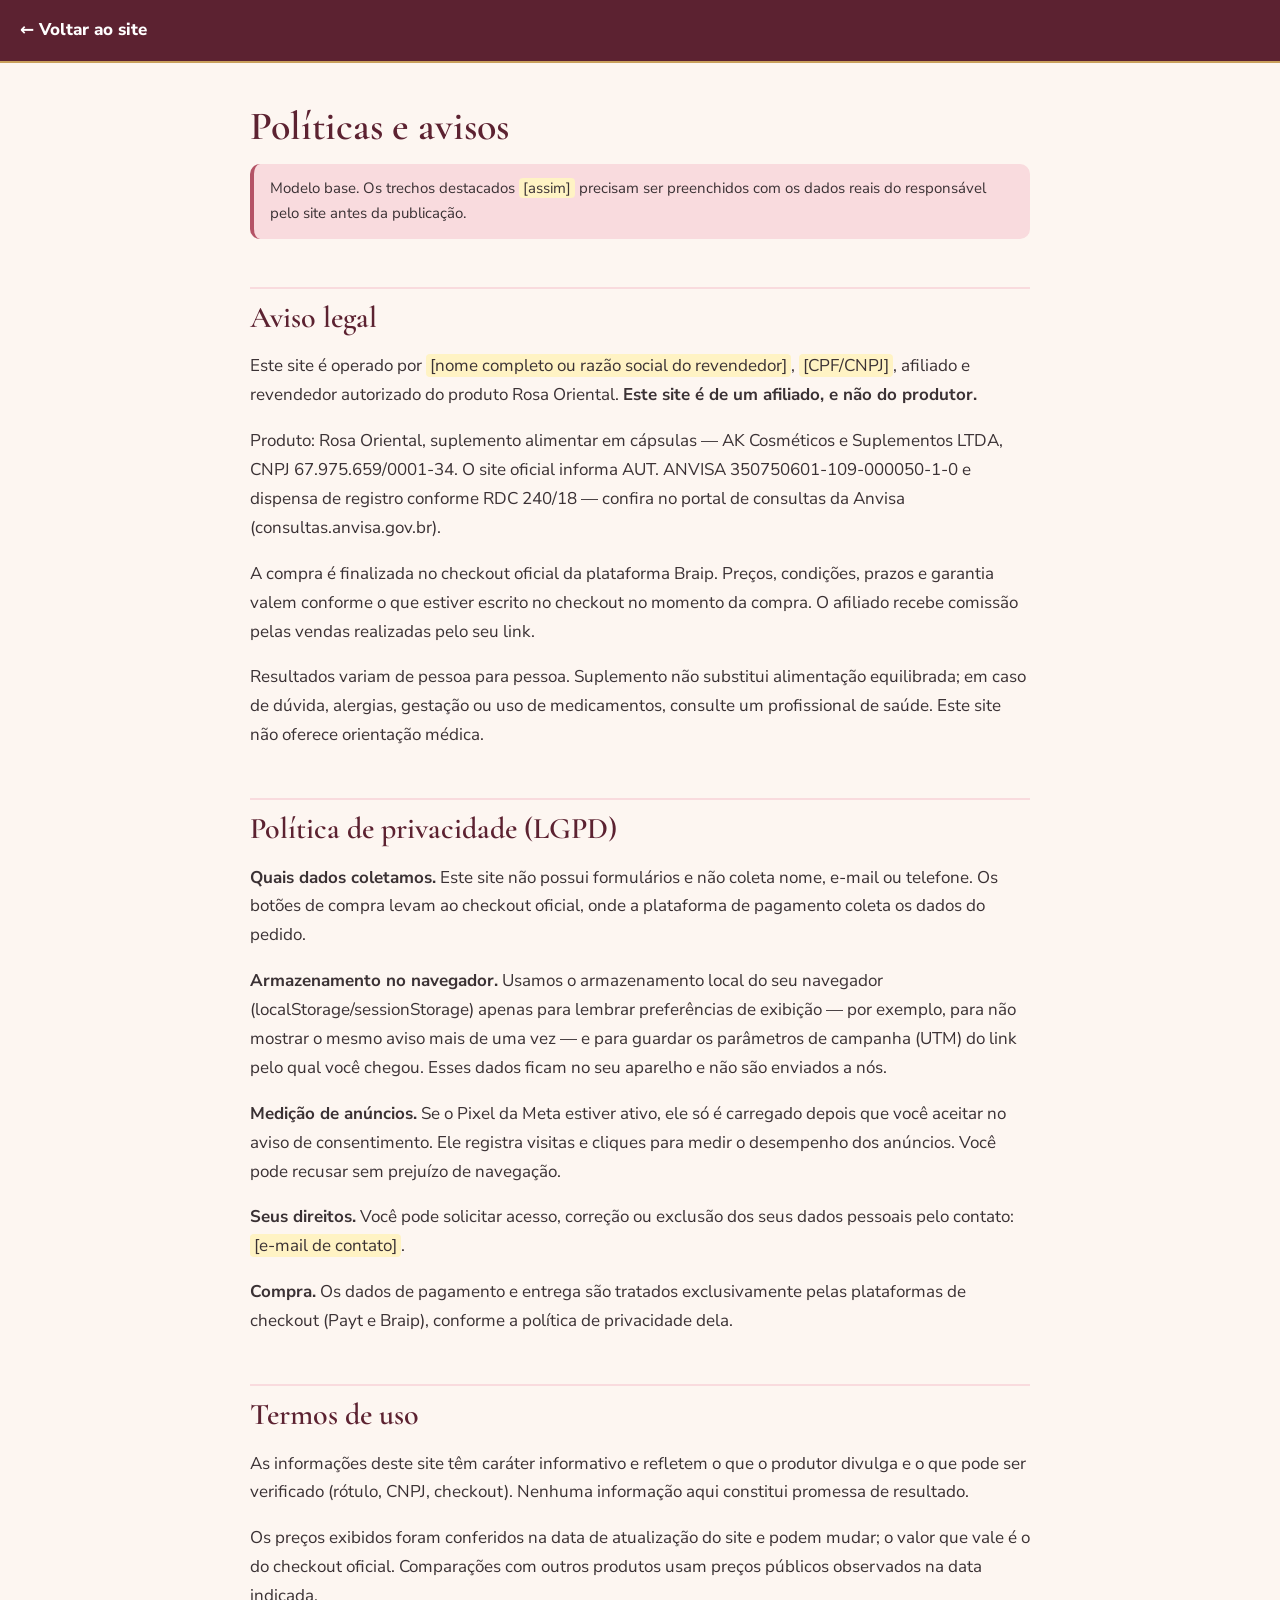
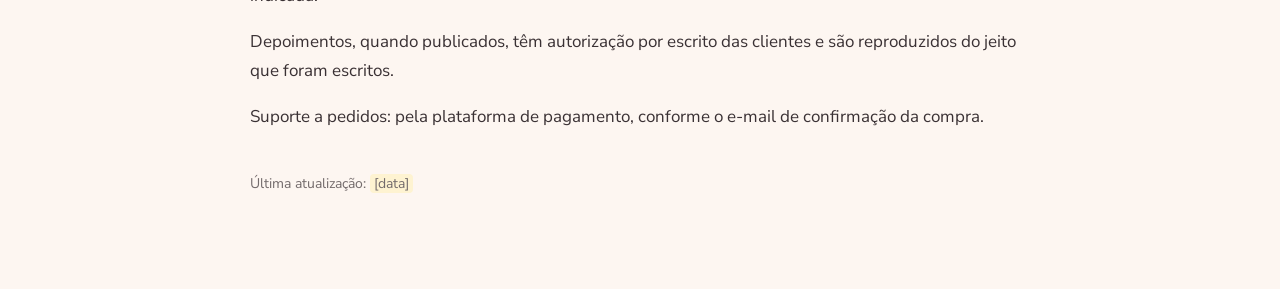
<file: legal.html>
<!doctype html>
<html lang="pt-BR">
<head>
<meta charset="utf-8">
<meta name="viewport" content="width=device-width, initial-scale=1">
<title>Políticas e Avisos | Rosa Oriental</title>
<meta name="robots" content="noindex">
<link rel="icon" href="assets/img/favicon.svg" type="image/svg+xml">
<link rel="preconnect" href="https://fonts.googleapis.com">
<link rel="preconnect" href="https://fonts.gstatic.com" crossorigin>
<link href="https://fonts.googleapis.com/css2?family=Cormorant+Garamond:wght@600&family=Nunito+Sans:opsz,wght@6..12,400;6..12,700;6..12,800&display=swap" rel="stylesheet">
<style>
  :root{--creme:#FDF6F1;--sakura:#F9DBDE;--bordo:#5C2231;--rose:#B45366;--dourado:#C9A05C;--grafite:#3A3134}
  *{box-sizing:border-box}
  body{margin:0;background:var(--creme);color:var(--grafite);font:17px/1.7 "Nunito Sans",system-ui,sans-serif}
  .top{background:var(--bordo);border-bottom:2px solid var(--dourado);padding:16px 20px}
  .top a{color:#fff;text-decoration:none;font-weight:800}
  main{max-width:820px;margin:0 auto;padding:40px 20px 80px}
  h1,h2{font-family:"Cormorant Garamond",Georgia,serif;color:var(--bordo);font-weight:600;line-height:1.15}
  h1{font-size:40px;margin:0 0 8px}
  h2{font-size:30px;margin:48px 0 10px;padding-top:12px;border-top:2px solid var(--sakura)}
  .note{background:var(--sakura);border-left:4px solid var(--rose);padding:12px 16px;border-radius:10px;font-size:15px}
  a{color:var(--rose)}
  .fill{background:#fff3c4;padding:0 4px;border-radius:4px}
</style>
</head>
<body>
<div class="top"><a href="index.html">← Voltar ao site</a></div>
<main>
  <h1>Políticas e avisos</h1>
  <p class="note">Modelo base. Os trechos destacados <span class="fill">[assim]</span> precisam ser preenchidos com os dados reais do responsável pelo site antes da publicação.</p>

  <h2 id="aviso">Aviso legal</h2>
  <p>Este site é operado por <span class="fill">[nome completo ou razão social do revendedor]</span>, <span class="fill">[CPF/CNPJ]</span>, afiliado e revendedor autorizado do produto Rosa Oriental. <b>Este site é de um afiliado, e não do produtor.</b></p>
  <p>Produto: Rosa Oriental, suplemento alimentar em cápsulas — AK Cosméticos e Suplementos LTDA, CNPJ 67.975.659/0001-34. O site oficial informa AUT. ANVISA 350750601-109-000050-1-0 e dispensa de registro conforme RDC 240/18 — confira no portal de consultas da Anvisa (consultas.anvisa.gov.br).</p>
  <p>A compra é finalizada no checkout oficial da plataforma Braip. Preços, condições, prazos e garantia valem conforme o que estiver escrito no checkout no momento da compra. O afiliado recebe comissão pelas vendas realizadas pelo seu link.</p>
  <p>Resultados variam de pessoa para pessoa. Suplemento não substitui alimentação equilibrada; em caso de dúvida, alergias, gestação ou uso de medicamentos, consulte um profissional de saúde. Este site não oferece orientação médica.</p>

  <h2 id="privacidade">Política de privacidade (LGPD)</h2>
  <p><b>Quais dados coletamos.</b> Este site não possui formulários e não coleta nome, e-mail ou telefone. Os botões de compra levam ao checkout oficial, onde a plataforma de pagamento coleta os dados do pedido.</p>
  <p><b>Armazenamento no navegador.</b> Usamos o armazenamento local do seu navegador (localStorage/sessionStorage) apenas para lembrar preferências de exibição — por exemplo, para não mostrar o mesmo aviso mais de uma vez — e para guardar os parâmetros de campanha (UTM) do link pelo qual você chegou. Esses dados ficam no seu aparelho e não são enviados a nós.</p>
  <p><b>Medição de anúncios.</b> Se o Pixel da Meta estiver ativo, ele só é carregado depois que você aceitar no aviso de consentimento. Ele registra visitas e cliques para medir o desempenho dos anúncios. Você pode recusar sem prejuízo de navegação.</p>
  <p><b>Seus direitos.</b> Você pode solicitar acesso, correção ou exclusão dos seus dados pessoais pelo contato: <span class="fill">[e-mail de contato]</span>.</p>
  <p><b>Compra.</b> Os dados de pagamento e entrega são tratados exclusivamente pelas plataformas de checkout (Payt e Braip), conforme a política de privacidade dela.</p>

  <h2 id="termos">Termos de uso</h2>
  <p>As informações deste site têm caráter informativo e refletem o que o produtor divulga e o que pode ser verificado (rótulo, CNPJ, checkout). Nenhuma informação aqui constitui promessa de resultado.</p>
  <p>Os preços exibidos foram conferidos na data de atualização do site e podem mudar; o valor que vale é o do checkout oficial. Comparações com outros produtos usam preços públicos observados na data indicada.</p>
  <p>Depoimentos, quando publicados, têm autorização por escrito das clientes e são reproduzidos do jeito que foram escritos.</p>
  <p>Suporte a pedidos: pela plataforma de pagamento, conforme o e-mail de confirmação da compra.</p>
  <p style="margin-top:40px;font-size:14px;opacity:.7">Última atualização: <span class="fill">[data]</span></p>
</main>
</body>
</html>
</file>
